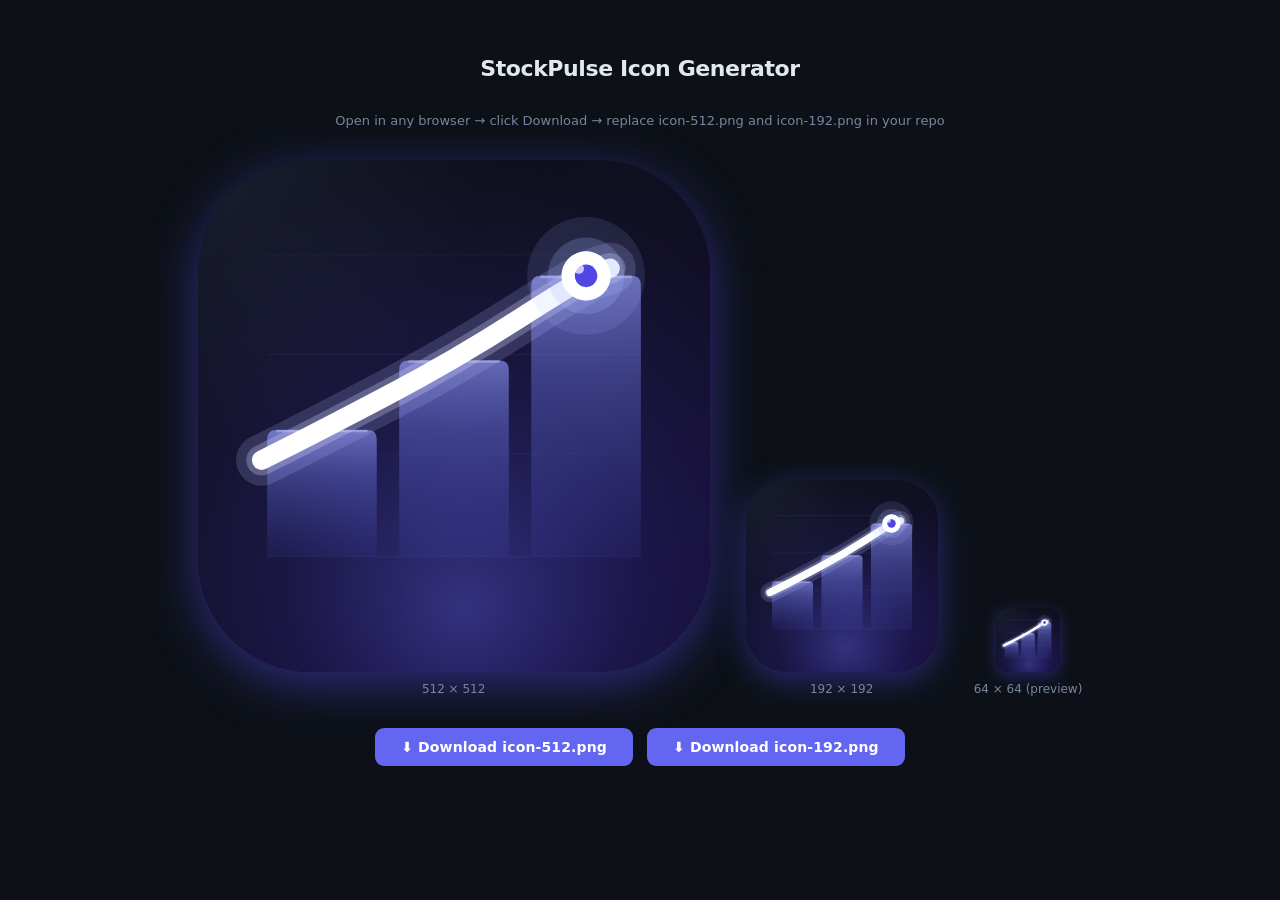
<file: generate-icons.html>
<!DOCTYPE html>
<html>
<head>
  <title>StockPulse — Icon Generator</title>
  <style>
    body { font-family:system-ui,sans-serif; background:#0d1117; color:#e2e8f0;
           display:flex; flex-direction:column; align-items:center; padding:48px 24px; gap:32px; }
    h2   { margin:0; font-size:22px; font-weight:800; letter-spacing:-0.4px; }
    p    { margin:0; font-size:13px; color:#7985a0; }
    .row { display:flex; gap:36px; align-items:flex-end; flex-wrap:wrap; justify-content:center; }
    .box { display:flex; flex-direction:column; align-items:center; gap:10px; font-size:12px; color:#7985a0; }
    canvas { display:block; }
    .btns { display:flex; gap:14px; flex-wrap:wrap; justify-content:center; }
    a { background:#6366f1; color:#fff; padding:11px 26px; border-radius:9px;
        text-decoration:none; font-weight:700; font-size:14px; letter-spacing:0.01em; }
    a:hover { background:#4f46e5; }
  </style>
</head>
<body>
  <h2>StockPulse Icon Generator</h2>
  <p>Open in any browser → click Download → replace icon-512.png and icon-192.png in your repo</p>

  <div class="row">
    <div class="box">
      <canvas id="c512" width="512" height="512" style="border-radius:113px;box-shadow:0 12px 48px rgba(79,70,229,0.5)"></canvas>
      512 × 512
    </div>
    <div class="box">
      <canvas id="c192" width="192" height="192" style="border-radius:42px;box-shadow:0 8px 32px rgba(79,70,229,0.45)"></canvas>
      192 × 192
    </div>
    <div class="box">
      <canvas id="c64" width="64" height="64" style="border-radius:14px;box-shadow:0 4px 16px rgba(79,70,229,0.4)"></canvas>
      64 × 64 (preview)
    </div>
  </div>

  <div class="btns">
    <a id="dl512" download="icon-512.png">⬇ Download icon-512.png</a>
    <a id="dl192" download="icon-192.png">⬇ Download icon-192.png</a>
  </div>

<script>
function draw(canvas, size) {
  const ctx = canvas.getContext('2d');
  const s   = size;

  // ── Full-bleed background ─────────────────────────────────────────────────
  const bg = ctx.createLinearGradient(0, 0, s * 0.6, s);
  bg.addColorStop(0, '#0d1117');
  bg.addColorStop(1, '#130d2e');
  ctx.fillStyle = bg;
  ctx.fillRect(0, 0, s, s);

  // Indigo bloom — bottom-centre upward
  const bloom = ctx.createRadialGradient(s*.52, s*.88, 0, s*.52, s*.72, s*.72);
  bloom.addColorStop(0,   'rgba(99,102,241,0.42)');
  bloom.addColorStop(0.5, 'rgba(79,70,229,0.15)');
  bloom.addColorStop(1,   'rgba(79,70,229,0)');
  ctx.fillStyle = bloom;
  ctx.fillRect(0, 0, s, s);

  // Top-left depth glow
  const corner = ctx.createRadialGradient(0, 0, 0, 0, 0, s*.55);
  corner.addColorStop(0, 'rgba(129,140,248,0.10)');
  corner.addColorStop(1, 'rgba(129,140,248,0)');
  ctx.fillStyle = corner;
  ctx.fillRect(0, 0, s, s);

  // ── Chart frame + faint grid lines ───────────────────────────────────────
  const padL  = s * 0.135;
  const padR  = s * 0.135;
  const yBot  = s * 0.775;
  const yTop  = s * 0.185;
  const chartW = s - padL - padR;
  const chartH = yBot - yTop;

  ctx.strokeStyle = 'rgba(255,255,255,0.045)';
  ctx.lineWidth   = Math.max(1, s * 0.002);
  [0.0, 0.33, 0.66, 1.0].forEach(t => {
    const y = yTop + chartH * t;
    ctx.beginPath(); ctx.moveTo(padL, y); ctx.lineTo(s - padR, y); ctx.stroke();
  });

  // ── 3 bars (increasing height, left → right) ─────────────────────────────
  const gap   = chartW * 0.06;
  const bw    = (chartW - gap * 2) / 3;
  const fracs = [0.42, 0.65, 0.93];

  fracs.forEach((frac, i) => {
    const x   = padL + i * (bw + gap);
    const bh  = chartH * frac;
    const byt = yBot - bh;
    const rr  = Math.max(2, s * 0.018);

    const fill = ctx.createLinearGradient(0, byt, 0, yBot);
    fill.addColorStop(0,    'rgba(148,155,255,0.62)');
    fill.addColorStop(0.35, 'rgba(120,130,250,0.38)');
    fill.addColorStop(1,    'rgba(80,90,220,0.08)');
    ctx.fillStyle = fill;

    // Rounded-top rect (top corners rounded, bottom square)
    ctx.beginPath();
    ctx.moveTo(x + rr, byt);
    ctx.lineTo(x + bw - rr, byt);
    ctx.quadraticCurveTo(x + bw, byt, x + bw, byt + rr);
    ctx.lineTo(x + bw, yBot);
    ctx.lineTo(x,      yBot);
    ctx.lineTo(x,      byt + rr);
    ctx.quadraticCurveTo(x, byt, x + rr, byt);
    ctx.closePath();
    ctx.fill();

    // Bright top-cap line
    ctx.strokeStyle = 'rgba(200,205,255,0.45)';
    ctx.lineWidth   = Math.max(1, s * 0.005);
    ctx.beginPath();
    ctx.moveTo(x + rr, byt + 1); ctx.lineTo(x + bw - rr, byt + 1);
    ctx.stroke();
  });

  // ── Trend line through bar top-centres ───────────────────────────────────
  const pts = fracs.map((frac, i) => [
    padL + i * (bw + gap) + bw / 2,
    yBot - chartH * frac,
  ]);

  const ext    = bw * 0.55;
  const allPts = [
    [pts[0][0] - ext,            pts[0][1] + chartH * 0.10],
    ...pts,
    [pts[pts.length-1][0] + ext * 0.4, pts[pts.length-1][1] - chartH * 0.025],
  ];

  // 3 passes: wide soft glow → tighter glow → crisp white line
  [[s*.10, 'rgba(180,186,255,0.18)'],
   [s*.06, 'rgba(210,215,255,0.28)'],
   [s*.038,'#ffffff'],
  ].forEach(([lw, color]) => {
    ctx.strokeStyle = color;
    ctx.lineWidth   = lw;
    ctx.lineCap     = 'round';
    ctx.lineJoin    = 'round';
    ctx.beginPath();
    ctx.moveTo(allPts[0][0], allPts[0][1]);
    for (let i = 0; i < allPts.length - 1; i++) {
      const mx = (allPts[i][0] + allPts[i+1][0]) / 2;
      const my = (allPts[i][1] + allPts[i+1][1]) / 2;
      ctx.quadraticCurveTo(allPts[i][0], allPts[i][1], mx, my);
    }
    ctx.lineTo(allPts[allPts.length-1][0], allPts[allPts.length-1][1]);
    ctx.stroke();
  });

  // ── Glowing live-price dot at peak ───────────────────────────────────────
  const [px, py] = pts[pts.length - 1];

  [[s*.115,'rgba(165,180,252,0.12)'],
   [s*.075,'rgba(165,180,252,0.22)'],
   [s*.048,'rgba(255,255,255,0.55)'],
  ].forEach(([r, color]) => {
    ctx.fillStyle = color;
    ctx.beginPath(); ctx.arc(px, py, r, 0, Math.PI*2); ctx.fill();
  });

  ctx.fillStyle = '#ffffff';
  ctx.beginPath(); ctx.arc(px, py, s*.048, 0, Math.PI*2); ctx.fill();

  ctx.fillStyle = '#4f46e5';
  ctx.beginPath(); ctx.arc(px, py, s*.022, 0, Math.PI*2); ctx.fill();

  ctx.fillStyle = 'rgba(255,255,255,0.70)';
  ctx.beginPath(); ctx.arc(px - s*.014, py - s*.014, s*.010, 0, Math.PI*2); ctx.fill();
}

[512, 192, 64].forEach(sz => {
  const c = document.getElementById(`c${sz}`);
  if (c) draw(c, sz);
});
document.getElementById('dl512').href = document.getElementById('c512').toDataURL('image/png');
document.getElementById('dl192').href = document.getElementById('c192').toDataURL('image/png');
</script>
</body>
</html>
</file>
